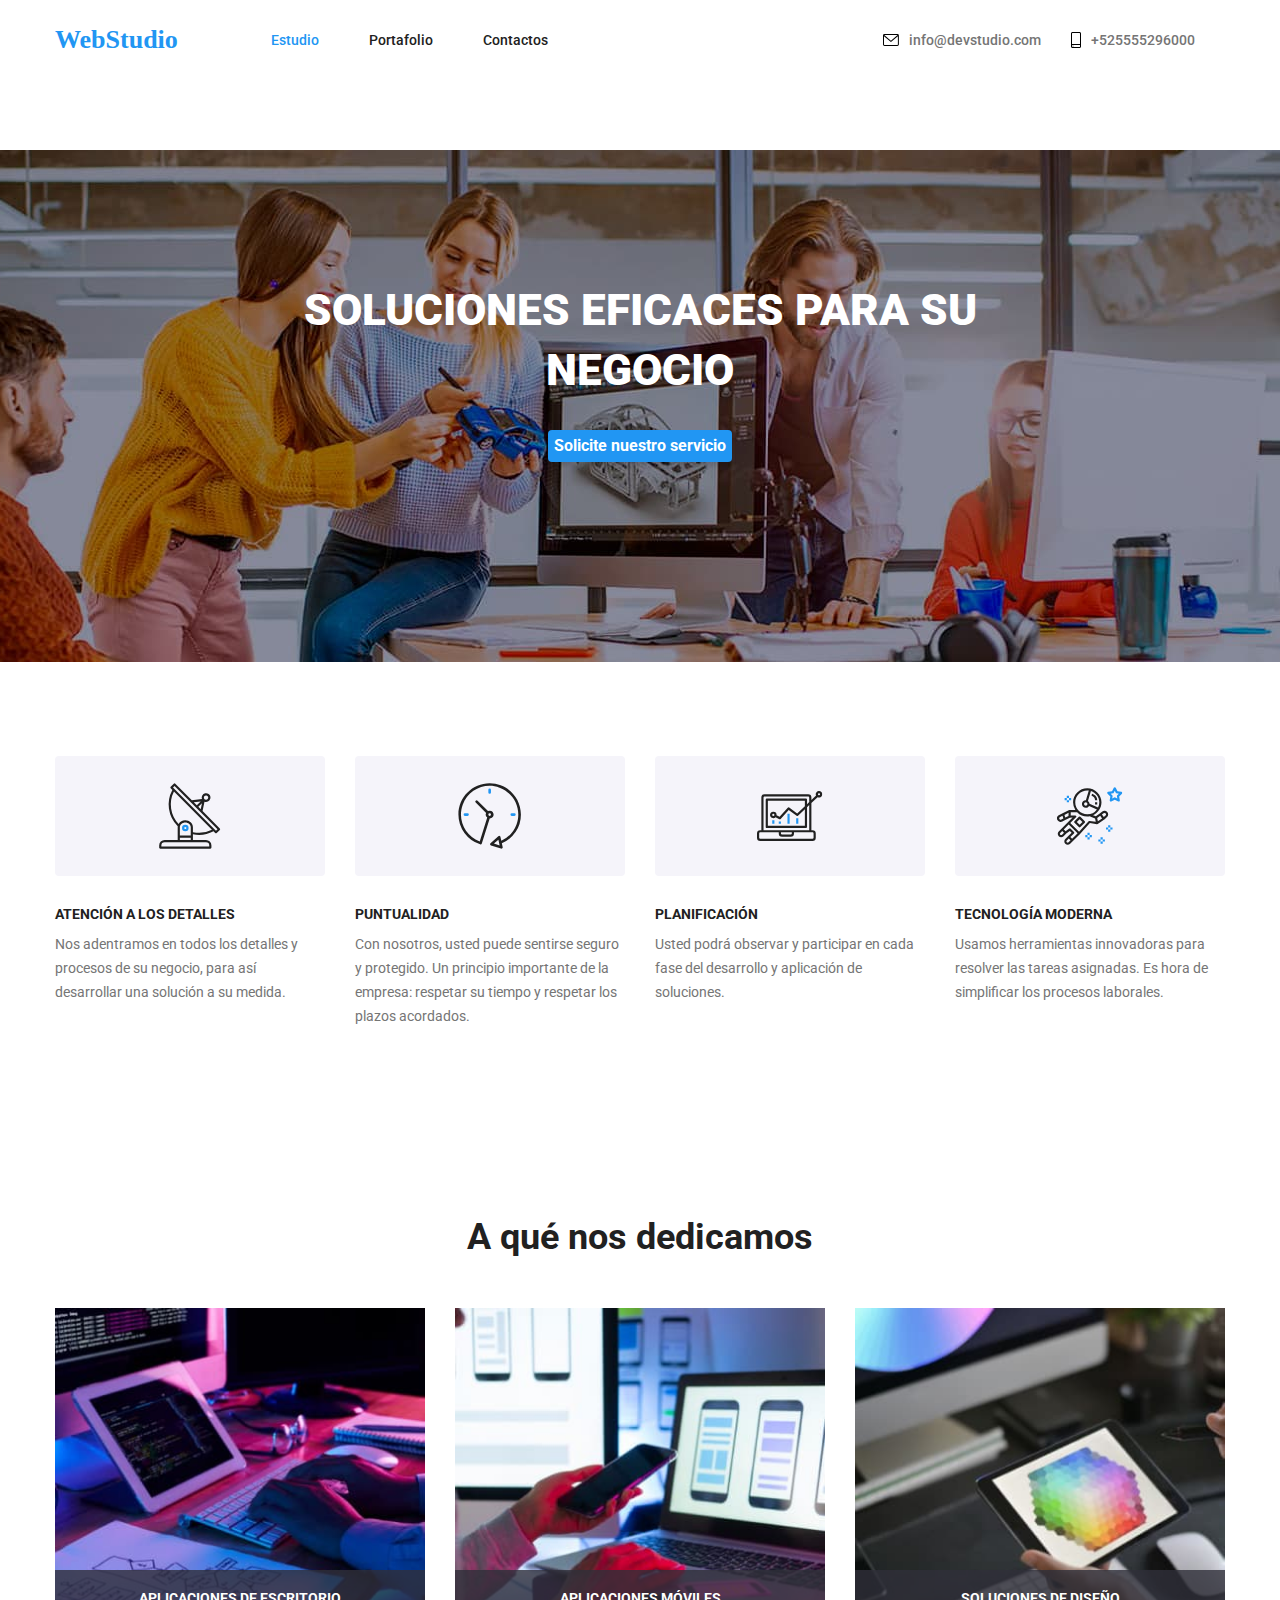
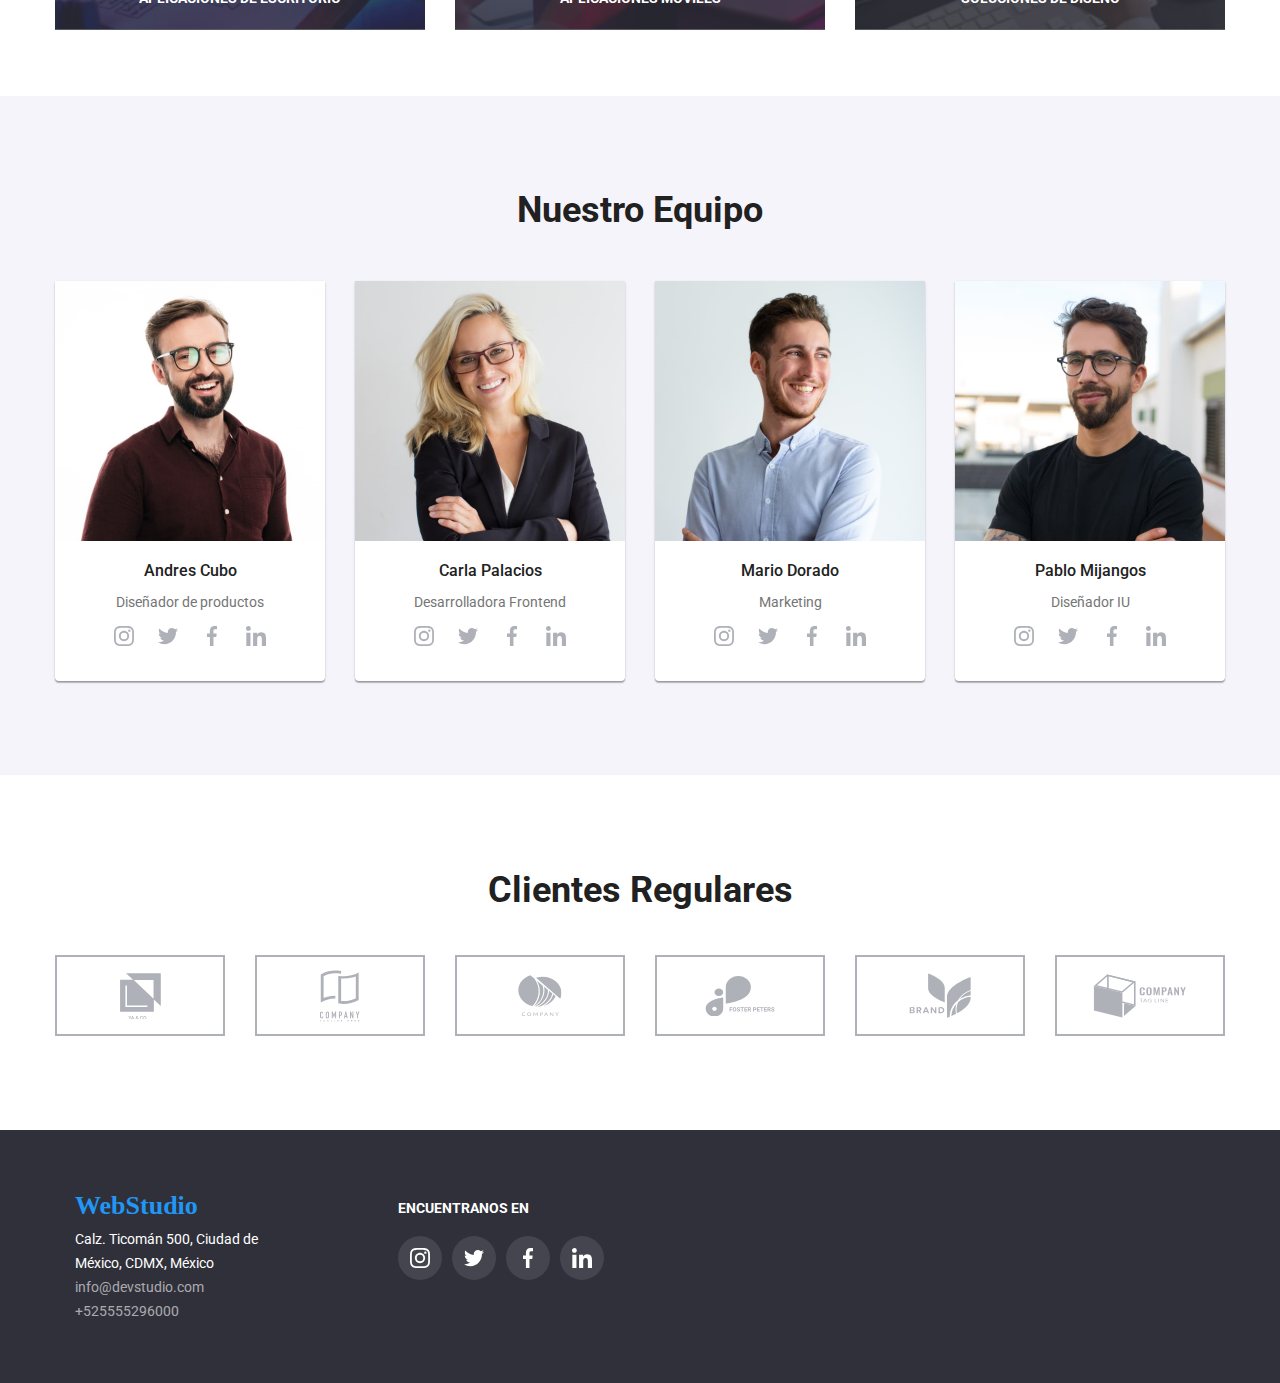
<file: index.html>
<!DOCTYPE html>
<html lang="en">
  <head>
    <meta charset="UTF-8" />
    <meta http-equiv="X-UA-Compatible" content="IE=edge" />
    <meta name="viewport" content="width=device-width, initial-scale=1.0" />
    <link rel="stylesheet" href="./css/styles.css" />
    <link rel="preconnect" href="https://fonts.googleapis.com" />
    <link rel="preconnect" href="https://fonts.gstatic.com" crossorigin />
    <link
      href="https://fonts.googleapis.com/css2?family=Roboto:ital,wght@0,100;0,300;0,400;0,500;0,700;0,900;1,100;1,300;1,400;1,500;1,700;1,900&display=swap"
      rel="stylesheet"
    />
    <link
      rel="stylesheet"
      href="https://cdnjs.cloudflare.com/ajax/libs/modern-normalize/1.0.0/modern-normalize.min.css"
    />
    <title>Web Studio</title>
  </head>
  <body>
    <!-- Main navigation -->
    <header>
      <div class="container header-contact-tel">
        <nav class="main-navigation">
          <a href="./index.html" class="nombre_Studio">WebStudio</a>
          <ul class="header-navigation list">
            <li class="lista-header">
              <a href="./index.html" class="header-link link current"
                >Estudio</a
              >
            </li>
            <li class="lista-header">
              <a href="./portfolio.html" class="header-link link"
                >Portafolio
              </a>
            </li>
            <li><a href="#" class="header-link link">Contactos</a></li>
          </ul>
        </nav>
        <ul class="header-contact list">
          <li class="lista-contact">
            <a
              href="mailto:info@devstudio.com "
              class="onHover-link link current"
              ><svg class="icon-contact" width="16" height="12">
                <use href="./icons.svg#mail"></use>
              </svg>
              info@devstudio.com
            </a>
          </li>
          <li class="lista-contact">
            <a href="tel:+525555296000" class="onHover-link link current"
              ><svg class="icon-contact" width="10" height="16">
                <use href="./icons.svg#smartphone"></use>
              </svg>
              +525555296000</a
            >
          </li>
        </ul>
      </div>
    </header>
    <main>
      <!-- Seleccion servicio -->
      <section class="foto-principal">
        <div class="color-images-principal">
          <h1 class="titulo_principal">SOLUCIONES EFICACES PARA SU NEGOCIO</h1>
          <button type="button" class="boton-Titulo-Principal">
            Solicite nuestro servicio
          </button>
        </div>
      </section>

      <!-- Caracteristicas servicios -->
      <section class="section">
        <div class="container">
          <ul class="caracteristicas-servicio list">
            <li class="item">
              <div class="icon-caracteristicas">
                <svg class="" width="65.32" height="70">
                  <use href="./icons.svg#antenna"></use>
                </svg>
              </div>
              <h3 class="subtitulos">ATENCIÓN A LOS DETALLES</h3>
              <p class="subparrafos">
                Nos adentramos en todos los detalles y procesos de su negocio,
                para así desarrollar una solución a su medida.
              </p>
            </li>

            <li class="item">
              <div class="icon-caracteristicas">
                <svg class="" width="65.32" height="70">
                  <use href="./icons.svg#clock"></use>
                </svg>
              </div>
              <h3 class="subtitulos">PUNTUALIDAD</h3>
              <p class="subparrafos">
                Con nosotros, usted puede sentirse seguro y protegido. Un
                principio importante de la empresa: respetar su tiempo y
                respetar los plazos acordados.
              </p>
            </li>

            <li class="item">
              <div class="icon-caracteristicas">
                <svg class="" width="65.32" height="70">
                  <use href="./icons.svg#diagram"></use>
                </svg>
              </div>
              <h3 class="subtitulos">PLANIFICACIÓN</h3>
              <p class="subparrafos">
                Usted podrá observar y participar en cada fase del desarrollo y
                aplicación de soluciones.
              </p>
            </li>

            <li class="item">
              <div class="icon-caracteristicas">
                <svg class="" width="65.32" height="70">
                  <use href="./icons.svg#astronaut"></use>
                </svg>
              </div>
              <h3 class="subtitulos">TECNOLOGÍA MODERNA</h3>
              <p class="subparrafos">
                Usamos herramientas innovadoras para resolver las tareas
                asignadas. Es hora de simplificar los procesos laborales.
              </p>
            </li>
          </ul>
        </div>
      </section>

      <!-- A que se dedica la empresa, servicios-->
      <section class="catalogo-productos section">
        <div>
          <h2 class="titulos-secundarios">A qué nos dedicamos</h2>
          <ul class="catalogo-productos list">
            <li class="item-productos">
              <div class="card-productos">
                <img src="./images/computador.jpg" alt="pc-portatil" />
                <div class="card-footer-productos">
                  <p>APLICACIONES DE ESCRITORIO</p>
                </div>
              </div>
            </li>
            <li class="item-productos">
              <div class="card-productos">
                <img src="./images/celular.jpg" alt="smartphone" />
                <div class="card-footer-productos">
                  <p>APLICACIONES MÓVILES</p>
                </div>
              </div>
            </li>
            <li class="item-productos">
              <div class="card-productos">
                <img src="./images/tablet.jpg" alt="tablet" />
                <div class="card-footer-productos">
                  <p>SOLUCIONES DE DISEÑO</p>
                </div>
              </div>
            </li>
          </ul>
        </div>
      </section>
      <!-- Personas que conforman el equipo de la empresa -->
      <section class="cards-container section">
        <div>
          <h2 class="equipo">Nuestro Equipo</h2>
          <ul class="cards-container list">
            <li class="item">
              <div class="card">
                <img src="images/imagen 1.jpg" alt="equipo1" />
                <div class="card-footer">
                  <h2 class="nombre-integrantes">Andres Cubo</h2>
                  <p class="subparrafos">Diseñador de productos</p>
                  <ul class="list icon-list">
                    <li>
                      <a href="#" class="icon circle"
                        ><svg width="20" height="20">
                          <use href="./icons.svg#instagram "></use>
                        </svg>
                      </a>
                    </li>
                    <li>
                      <a href="#" class="icon circle">
                        <svg width="20" height="20">
                          <use href="./icons.svg#twitter"></use>
                        </svg>
                      </a>
                    </li>
                    <li>
                      <a href="#" class="icon circle">
                        <svg width="20" height="20">
                          <use href="./icons.svg#facebook"></use>
                        </svg>
                      </a>
                    </li>
                    <li>
                      <a href="#" class="icon circle">
                        <svg width="20" height="20">
                          <use href="./icons.svg#linkedin"></use>
                        </svg>
                      </a>
                    </li>
                  </ul>
                </div>
              </div>
            </li>
            <li class="item">
              <div class="card">
                <img src="images/imagen 2.jpg" alt="equipo2" />
                <div class="card-footer">
                  <h2 class="nombre-integrantes">Carla Palacios</h2>
                  <p class="subparrafos">Desarrolladora Frontend</p>
                  <ul class="list icon-list">
                    <li>
                      <a href="#" class="icon circle"
                        ><svg width="20" height="20">
                          <use href="./icons.svg#instagram "></use>
                        </svg>
                      </a>
                    </li>
                    <li>
                      <a href="#" class="icon circle">
                        <svg width="20" height="20">
                          <use href="./icons.svg#twitter"></use>
                        </svg>
                      </a>
                    </li>
                    <li>
                      <a href="#" class="icon circle">
                        <svg width="20" height="20">
                          <use href="./icons.svg#facebook"></use>
                        </svg>
                      </a>
                    </li>
                    <li>
                      <a href="#" class="icon circle">
                        <svg width="20" height="20">
                          <use href="./icons.svg#linkedin"></use>
                        </svg>
                      </a>
                    </li>
                  </ul>
                </div>
              </div>
            </li>
            <li class="item">
              <div class="card">
                <img src="images/imagen 4.jpg" alt="equipo4" />
                <div class="card-footer">
                  <h2 class="nombre-integrantes">Mario Dorado</h2>
                  <p class="subparrafos">Marketing</p>
                  <ul class="list icon-list">
                    <li>
                      <a href="#" class="icon circle"
                        ><svg width="20" height="20">
                          <use href="./icons.svg#instagram "></use>
                        </svg>
                      </a>
                    </li>
                    <li>
                      <a href="#" class="icon circle">
                        <svg width="20" height="20">
                          <use href="./icons.svg#twitter"></use>
                        </svg>
                      </a>
                    </li>
                    <li>
                      <a href="#" class="icon circle">
                        <svg width="20" height="20">
                          <use href="./icons.svg#facebook"></use>
                        </svg>
                      </a>
                    </li>
                    <li>
                      <a href="#" class="icon circle">
                        <svg width="20" height="20">
                          <use href="./icons.svg#linkedin"></use>
                        </svg>
                      </a>
                    </li>
                  </ul>
                </div>
              </div>
            </li>
            <li class="item">
              <div class="card">
                <img src="images/imagen 3.jpg" alt="equipo3" />
                <div class="card-footer">
                  <h2 class="nombre-integrantes">Pablo Mijangos</h2>
                  <p class="subparrafos">Diseñador IU</p>
                  <ul class="list icon-list">
                    <li>
                      <a href="#" class="icon circle"
                        ><svg width="20" height="20">
                          <use href="./icons.svg#instagram "></use>
                        </svg>
                      </a>
                    </li>
                    <li>
                      <a href="#" class="icon circle">
                        <svg width="20" height="20">
                          <use href="./icons.svg#twitter"></use>
                        </svg>
                      </a>
                    </li>
                    <li>
                      <a href="#" class="icon circle">
                        <svg width="20" height="20">
                          <use href="./icons.svg#facebook"></use>
                        </svg>
                      </a>
                    </li>
                    <li>
                      <a href="#" class="icon circle">
                        <svg width="20" height="20">
                          <use href="./icons.svg#linkedin"></use>
                        </svg>
                      </a>
                    </li>
                  </ul>
                </div>
              </div>
            </li>
          </ul>
        </div>
      </section>
      <!-- Clientes regulares -->
      <section class="section">
        <div class="container">
          <h2 class="clientes-regulares">Clientes Regulares</h2>
          <ul class="list list-clientes">
            <li class="item-clientes-regulares">
              <a href="#" class="icon-cregulares">
                <svg width="41" height="46.7">
                  <use href="./icons.svg#yaco"></use>
                </svg>
              </a>
            </li>
            <li class="item-clientes-regulares">
              <a href="#" class="icon-cregulares">
                <svg width="40" height="52">
                  <use href="./icons.svg#comp-tagline-here"></use>
                </svg>
              </a>
            </li>
            <li class="item-clientes-regulares">
              <a href="#" class="icon-cregulares">
                <svg width="43.46" height="41.18">
                  <use href="./icons.svg#comp"></use>
                </svg>
              </a>
            </li>
            <li class="item-clientes-regulares">
              <a href="#" class="icon-cregulares">
                <svg width="84.44" height="40.62">
                  <use href="./icons.svg#foster-peters"></use>
                </svg>
              </a>
            </li>
            <li class="item-clientes-regulares">
              <a href="#" class="icon-cregulares">
                <svg width="62.54" height="45.43">
                  <use href="./icons.svg#brand"></use>
                </svg>
              </a>
            </li>
            <li class="item-clientes-regulares">
              <a href="#" class="icon-cregulares">
                <svg width="93.79" height="43.93">
                  <use href="./icons.svg#comp-tagline"></use>
                </svg>
              </a>
            </li>
          </ul>
        </div>
      </section>
    </main>

    <!-- Footer -->
    <footer class="container-footer">
      <div class="pie-de-pagina container">
        <div class="footer">
          <a href="./index.html" class="logo-footer">WebStudio</a>
          <address>
            <ul class="datos-contacto list">
              <li class="direction-footer">
                <a
                  href="Calz. Ticomán 500, Ciudad de <br />
              México, CDMX, México"
                  class="direction-footer link"
                  >Calz. Ticomán 500, Ciudad de <br />
                  México, CDMX, México</a
                >
              </li>
              <li>
                <a href="mailto:info@devstudio.com" class="footer-contact"
                  >info@devstudio.com</a
                >
              </li>
              <li>
                <a href="tel:+525555296000" class="footer-contact"
                  >+525555296000</a
                >
              </li>
            </ul>
          </address>
        </div>
        <!-- Icon redes sociales footer -->
        <div class="icon-text-footer">
          <p class="p-footer">ENCUENTRANOS EN</p>
          <ul class="list-icon-footer list">
            <li>
              <a href="#" class="icon-footer circle">
                <svg width="20" height="20">
                  <use href="./icons.svg#instagram "></use>
                </svg>
              </a>
            </li>
            <li>
              <a href="#" class="icon-footer circle">
                <svg width="20" height="20">
                  <use href="./icons.svg#twitter"></use>
                </svg>
              </a>
            </li>
            <li>
              <a href="#" class="icon-footer circle">
                <svg width="20" height="20">
                  <use href="./icons.svg#facebook"></use>
                </svg>
              </a>
            </li>
            <li>
              <a href="#" class="icon-footer circle">
                <svg width="20" height="20">
                  <use href="./icons.svg#linkedin"></use>
                </svg>
              </a>
            </li>
          </ul>
        </div>
      </div>
    </footer>
  </body>
</html>
</file>
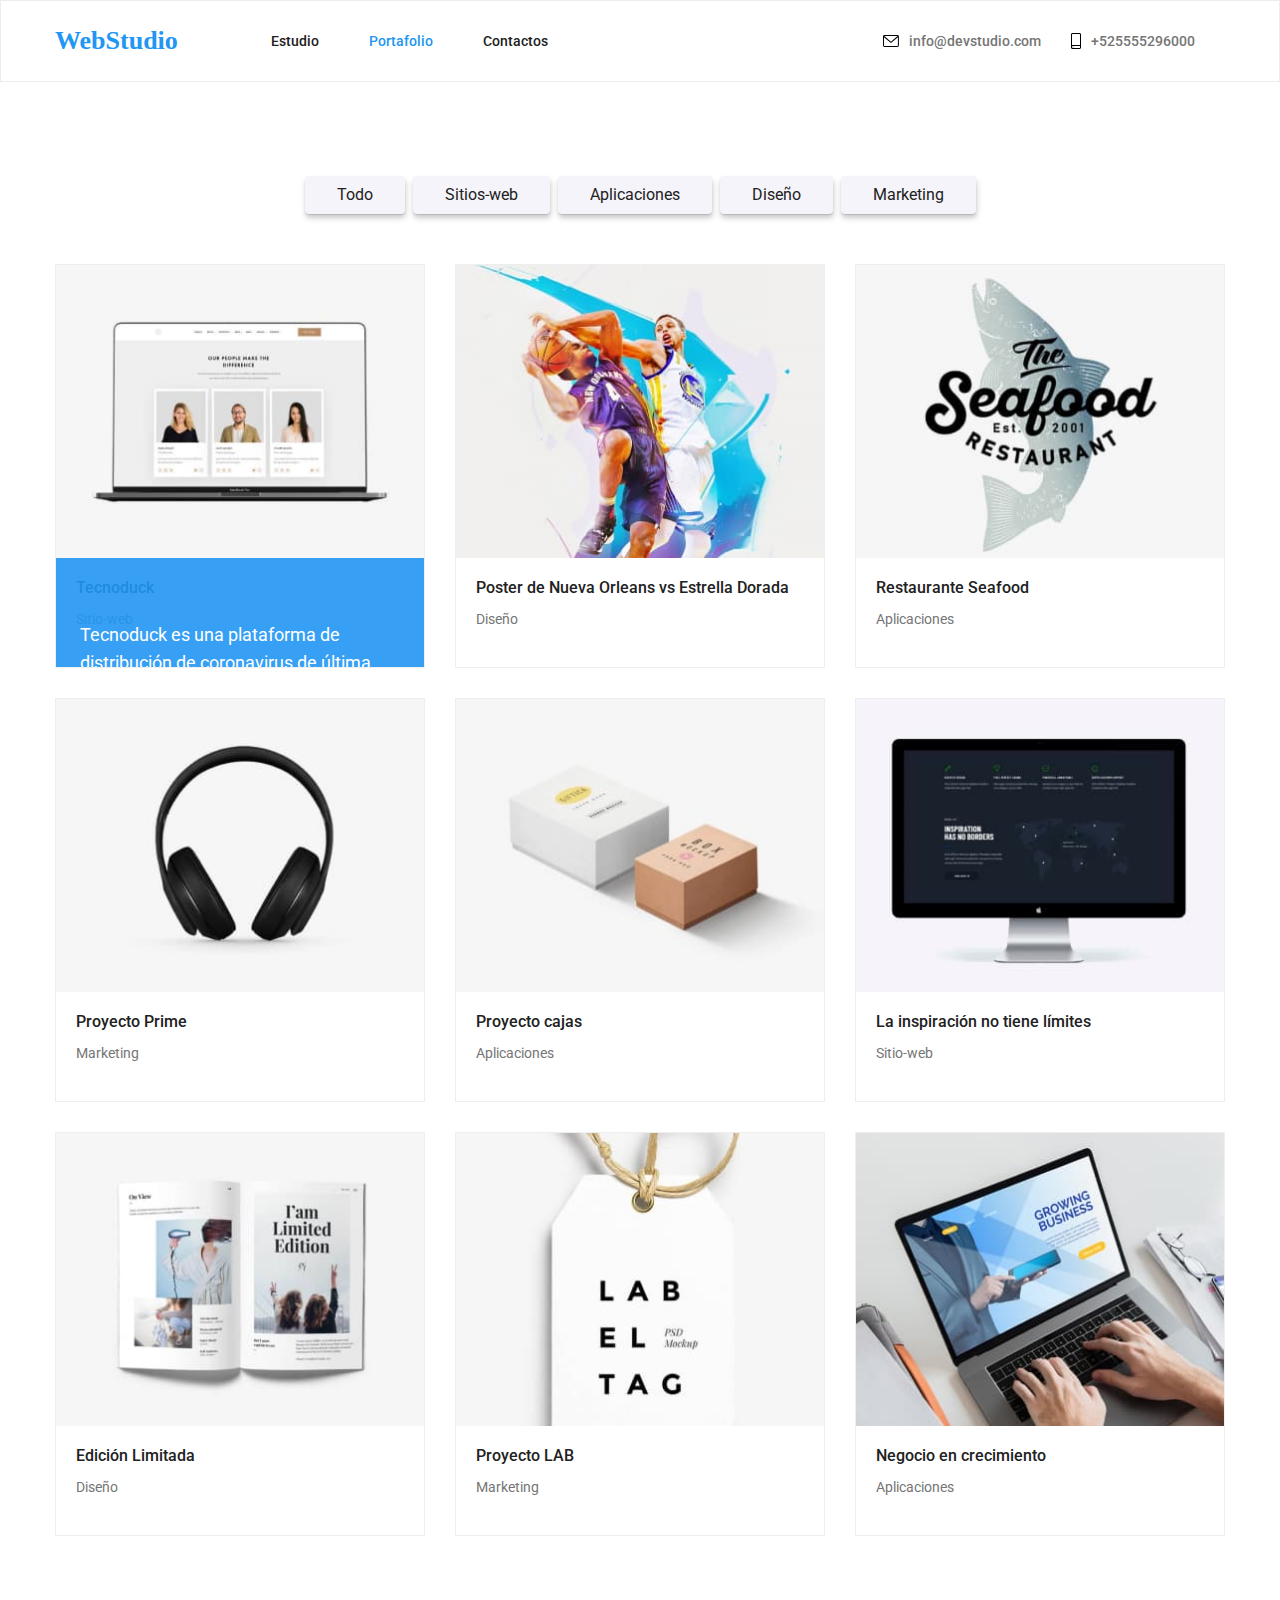
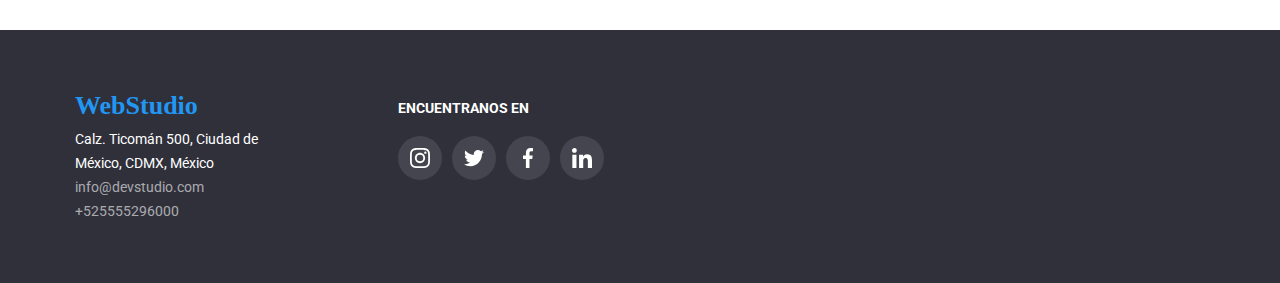
<file: portfolio.html>
<!DOCTYPE html>
<html lang="en">
  <head>
    <meta charset="UTF-8" />
    <meta http-equiv="X-UA-Compatible" content="IE=edge" />
    <meta name="viewport" content="width=device-width, initial-scale=1.0" />
    <link rel="stylesheet" href="./css/styles.css" />
    <link rel="preconnect" href="https://fonts.googleapis.com" />
    <link rel="preconnect" href="https://fonts.gstatic.com" crossorigin />
    <link
      href="https://fonts.googleapis.com/css2?family=Roboto:ital,wght@0,100;0,300;0,400;0,500;0,700;0,900;1,100;1,300;1,400;1,500;1,700;1,900&display=swap"
      rel="stylesheet"
    />
    <link
      rel="stylesheet"
      href="https://cdnjs.cloudflare.com/ajax/libs/modern-normalize/1.0.0/modern-normalize.min.css"
    />
    <title>Portfolio</title>
  </head>
  <body>
    <!-- Main navigation portfolio -->
    <header class="header-portfolio">
      <div class="container header-contact-tel">
        <nav class="main-navigation">
          <a href="./index.html" class="nombre_Studio">WebStudio</a>
          <ul class="header-navigation list">
            <li class="lista-header">
              <a href="./index.html" class="header-link link">Estudio</a>
            </li>
            <li class="lista-header">
              <a href="./portfolio.html" class="header-link link current"
                >Portafolio
              </a>
            </li>
            <li><a href="#" class="header-link link">Contactos</a></li>
          </ul>
        </nav>
        <ul class="header-contact list">
          <li class="lista-contact">
            <a
              href="mailto:info@devstudio.com "
              class="onHover-link link current"
              ><svg class="icon-contact" width="16" height="12">
                <use href="./icons.svg#mail"></use>
              </svg>
              info@devstudio.com
            </a>
          </li>
          <li class="lista-contact">
            <a href="tel:+525555296000" class="onHover-link link current"
              ><svg class="icon-contact" width="10" height="16">
                <use href="./icons.svg#smartphone"></use>
              </svg>
              +525555296000</a
            >
          </li>
        </ul>
      </div>
    </header>

    <main>
      <!-- Botones navegación portfolio -->
      <section class="section">
        <div>
          <ul class="portfolio-navigation list">
            <li>
              <button type="button" class="boton-Titulo-Principal-Portafolio">
                Todo
              </button>
            </li>
            <li>
              <button type="button" class="boton-Titulo-Principal-Portafolio">
                Sitios-web
              </button>
            </li>
            <li>
              <button type="button" class="boton-Titulo-Principal-Portafolio">
                Aplicaciones
              </button>
            </li>
            <li>
              <button type="button" class="boton-Titulo-Principal-Portafolio">
                Diseño
              </button>
            </li>
            <li>
              <button type="button" class="boton-Titulo-Principal-Portafolio">
                Marketing
              </button>
            </li>
          </ul>

          <!-- Cards portfolio -->

          <ul class="portfolio-navigation-card list">
            <li class="item-cards">
              <div class="card-portfolio">
                <img src="images/portatil.jpg" alt="portatil" />
                <div class="text-cards-portfolio">
                  <p class="text-fondo-cards">
                    Tecnoduck es una plataforma de distribución de coronavirus
                    de última generación. Las compañías usan esta plataforma
                    para el espionaje digital y los ataques a los servidores
                    seguros de la competencia.
                  </p>
                </div>
                <div class="card-footer-portfolio">
                  <h2 class="nombre-integrantes">Tecnoduck</h2>
                  <p class="subparrafos">Sitio-web</p>
                </div>
              </div>
            </li>
            <li class="item-cards">
              <div class="card-portfolio">
                <img src="images/basketball.jpg" alt="basketball" />
                <div class="card-footer-portfolio">
                  <h2 class="nombre-integrantes">
                    Poster de Nueva Orleans vs Estrella Dorada
                  </h2>
                  <p class="subparrafos">Diseño</p>
                </div>
              </div>
            </li>
            <li class="item-cards">
              <div class="card-portfolio">
                <img src="images/fish.jpg" alt="fish" />
                <div class="card-footer-portfolio">
                  <h2 class="nombre-integrantes">Restaurante Seafood</h2>
                  <p class="subparrafos">Aplicaciones</p>
                </div>
              </div>
            </li>
            <li class="item-cards">
              <div class="card-portfolio">
                <img src="images/headphones.jpg" alt="headphones" />
                <div class="card-footer-portfolio">
                  <h2 class="nombre-integrantes">Proyecto Prime</h2>
                  <p class="subparrafos">Marketing</p>
                </div>
              </div>
            </li>
            <li class="item-cards">
              <div class="card-portfolio">
                <img src="images/box.jpg" alt="box" />
                <div class="card-footer-portfolio">
                  <h2 class="nombre-integrantes">Proyecto cajas</h2>
                  <p class="subparrafos">Aplicaciones</p>
                </div>
              </div>
            </li>
            <li class="item-cards">
              <div class="card-portfolio">
                <img src="images/monitor.jpg" alt="monitor" />
                <div class="card-footer-portfolio">
                  <h2 class="nombre-integrantes">
                    La inspiración no tiene límites
                  </h2>
                  <p class="subparrafos">Sitio-web</p>
                </div>
              </div>
            </li>
            <li class="item-cards">
              <div class="card-portfolio">
                <img src="images/maganize.jpg" alt="maganize" />
                <div class="card-footer-portfolio">
                  <h2 class="nombre-integrantes">Edición Limitada</h2>
                  <p class="subparrafos">Diseño</p>
                </div>
              </div>
            </li>
            <li class="item-cards">
              <div class="card-portfolio">
                <img src="images/card.jpg" alt="card" />
                <div class="card-footer-portfolio">
                  <h2 class="nombre-integrantes">Proyecto LAB</h2>
                  <p class="subparrafos">Marketing</p>
                </div>
              </div>
            </li>
            <li class="item-cards">
              <div class="card-portfolio">
                <img src="images/working on pc.jpg" alt="working on pc" />
                <div class="card-footer-portfolio">
                  <h2 class="nombre-integrantes">Negocio en crecimiento</h2>
                  <p class="subparrafos">Aplicaciones</p>
                </div>
              </div>
            </li>
          </ul>
        </div>
      </section>
    </main>
    <!-- Footer -->
    <footer class="container-footer">
      <div class="pie-de-pagina container">
        <div>
          <a href="./index.html" class="logo-footer">WebStudio</a>
          <address>
            <ul class="datos-contacto list">
              <li class="direction-footer">
                <a
                  href="Calz. Ticomán 500, Ciudad de <br />
              México, CDMX, México"
                  class="direction-footer link"
                  >Calz. Ticomán 500, Ciudad de <br />
                  México, CDMX, México</a
                >
              </li>
              <li>
                <a href="mailto:info@devstudio.com" class="footer-contact"
                  >info@devstudio.com</a
                >
              </li>
              <li>
                <a href="tel:+525555296000" class="footer-contact"
                  >+525555296000</a
                >
              </li>
            </ul>
          </address>
        </div>
        <!-- Icon redes sociales footer -->
        <div class="icon-text-footer">
          <p class="p-footer">ENCUENTRANOS EN</p>
          <ul class="list-icon-footer list">
            <li>
              <a href="#" class="icon-footer circle">
                <svg width="20" height="20">
                  <use href="./icons.svg#instagram "></use>
                </svg>
              </a>
            </li>
            <li>
              <a href="#" class="icon-footer circle">
                <svg width="20" height="20">
                  <use href="./icons.svg#twitter"></use>
                </svg>
              </a>
            </li>
            <li>
              <a href="#" class="icon-footer circle">
                <svg width="20" height="20">
                  <use href="./icons.svg#facebook"></use>
                </svg>
              </a>
            </li>
            <li>
              <a href="#" class="icon-footer circle">
                <svg width="20" height="20">
                  <use href="./icons.svg#linkedin"></use>
                </svg>
              </a>
            </li>
          </ul>
        </div>
      </div>
    </footer>
  </body>
</html>
</file>
<file: css/styles.css>
/* Clases Normalize */

h1,
h2,
h3,
h4,
h5,
h6,
p {
  margin: 0;
}

html {
  box-sizing: border-box;
}

*,
*::after,
*::before {
  box-sizing: inherit;
}

img {
  display: block;
  max-width: 100%;
  height: auto;
}

address {
  font-style: normal;
}

.link {
  text-decoration: none;
  color: inherit;
}

.list {
  list-style: none;
  padding: 0;
  margin: 0;
}

/* Estilos generales */
* {
  font-family: 'Roboto', sans-serif;
}

ul {
  list-style: none;
}

.container {
  width: 1200px;
  margin: 0 auto;
  padding-left: 15px;
  padding-right: 15px;
}
.section {
  padding-top: 94px;
  padding-bottom: 94px;
}

.item {
  flex-basis: calc((100% - 90px) / 4);
}
/* Estilos header */

.nombre_Studio {
  color: #2196f3;
  font-family: 'Raleway';
  font-weight: 700;
  font-size: 26px;
  line-height: 31px;
  text-decoration: none;
  padding-bottom: 25px;
  padding-top: 24px;
  margin-right: 93px;
}

.lista-header {
  margin-right: 50px;
}

.lista-header:not(:last-child) {
  margin-right: 50px;
}

.lista-contact {
  margin-right: 30px;
}

.lista-contact:hover {
  fill: #2196f3;
}

.lista-contact:not(:last-child) {
  margin-right: 30px;
}

.header-link {
  color: #212121;
  font-family: 'Roboto';
  font-weight: 500;
  font-size: 14px;
  line-height: 16px;
  padding-bottom: 32px;
  padding-top: 32px;
}

.header-link.current {
  color: #2196f3;
}

.onHover-link {
  font-family: 'Roboto';
  font-weight: 500;
  font-size: 14px;
  line-height: 16px;
  padding-bottom: 32px;
  padding-top: 32px;
  display: flex;
  align-items: center;
}

.onHover-link.current {
  color: #757575;
}

.onHover-link:hover,
.onHover-link:focus {
  color: #2196f3;
}

.header-link:hover,
.header-link:focus {
  color: #2196f3;
}

/* Estilos main */
.titulo_principal {
  color: #ffffff;
  font-weight: 900;
  font-size: 44px;
  line-height: 60px;
  font-size: 44px;
  max-width: 696px;
  margin: 0 auto;
  margin-bottom: 30px;
  display: flex;
  justify-content: center;
  text-align: center;
}

.foto-principal {
  background-image: url(../images/imágen\ de\ fondo.jpg);
  background-attachment: fixed;
  padding-top: 200px;
  padding-bottom: 200px;
  background-repeat: no-repeat;
  background-position: center;
}

.boton-Titulo-Principal {
  color: #ffffff;
  background-color: #2196f3;
  font-family: 'Roboto';
  font-style: normal;
  font-weight: 700;
  font-size: 16px;
  line-height: 30px;
  box-shadow: 0px 4px 4px rgba(0, 0, 0, 0.15);
  border-radius: 4px;
  border: none;
  cursor: pointer;
  display: flex;
  margin: 0 auto;
}

.subtitulos {
  color: #212121;
  font-family: 'Roboto';
  font-weight: 700;
  font-size: 14px;
  line-height: 16px;
  margin-top: 30px;
}

.subparrafos {
  color: #757575;
  font-family: 'Roboto';
  font-weight: 400;
  font-size: 14px;
  line-height: 24px;
  margin-top: 10px;
}

.titulos-secundarios {
  color: #212121;
  font-family: 'Roboto';
  font-weight: 700;
  font-size: 36px;
  line-height: 42px;
}

.titulos-secundarios {
  display: flex;
  justify-content: center;
  margin-bottom: 50px;
}
.item-productos {
  flex-basis: calc((100% - 90px) / 3);
}
.card-productos {
  width: 370px;
  height: 294px;
}

.icon-list {
  display: flex;
}

/* Footer */
.logo-footer {
  color: #2196f3;
  font-family: 'Raleway';
  font-weight: 700;
  font-size: 26px;
  line-height: 31px;
  text-decoration: none;
}

.container-footer {
  background: #2f303a;
  padding: 60px;
}
.direction-footer {
  color: #ffffff;
  font-family: 'Roboto';
  font-weight: 400;
  font-size: 14px;
  line-height: 24px;
}

.letras-pie-pagina {
  color: #2196f3;
  font-family: 'Raleway';
  font-style: normal;
  font-weight: 700;
  font-size: 26px;
  line-height: 31px;
  letter-spacing: 0.03em;
}

.pie-de-pagina {
  font-family: 'Roboto';
  font-weight: 400;
  font-size: 14px;
  line-height: 24px;
  color: #ffffff;
  display: flex;
}

.datos-contacto {
  font-family: 'Roboto';
  font-weight: 400;
  font-size: 14px;
  color: rgba(255, 255, 255, 0.6);
  padding-top: 6px;
}

.boton-Titulo-Principal-Portafolio {
  color: #212121;
  background-color: #f5f4fa;
  border-radius: 4px;
  padding: 10px 32px;
  border: none;
  cursor: pointer;
  box-shadow: 0px 1px 1px rgba(0, 0, 0, 0.12), 0px 4px 4px rgba(0, 0, 0, 0.06),
    1px 4px 6px rgba(0, 0, 0, 0.16);
}

.boton-Titulo-Principal-Portafolio:hover,
.boton-Titulo-Principal-Portafolio:focus {
  color: #ffffff;
  background-color: #2196f3;
}

/* Estilos FLex */

.main-navigation {
  display: flex;
  align-items: center;
}

.header-navigation {
  display: flex;
  justify-content: space-evenly;
}

.header-contact {
  display: flex;
  justify-content: flex-end;
  align-items: center;
  margin-left: auto;
}

.header-contact-tel {
  display: flex;
}

.caracteristicas-servicio {
  display: flex;
  justify-content: center;
  gap: 30px;
}

.equipo {
  color: #212121;
  font-family: 'Roboto';
  font-weight: 700;
  font-size: 36px;
  display: flex;
  justify-content: center;
  margin-bottom: 50px;
}

.cards-container {
  background-color: #f5f4fa;
  display: flex;
  justify-content: center;
  flex-wrap: wrap;
  gap: 30px;
}

.card {
  width: 270px;
  height: 400px;
  background: #ffffff;
  box-shadow: 0px 1px 3px rgba(0, 0, 0, 0.12), 0px 1px 1px rgba(0, 0, 0, 0.14),
    0px 2px 1px rgba(0, 0, 0, 0.2);
  border-radius: 0px 0px 4px 4px;
}

.card > img {
  width: 100%;
  height: auto;
  cursor: pointer;
}

.nombre-integrantes {
  color: #212121;
  font-family: 'Roboto';
  font-style: normal;
  font-weight: 500;
  font-size: 16px;
  line-height: 19px;
}

.card-footer {
  padding: 20px;
  display: flex;
  flex-direction: column;
  align-items: center;
}

.footer {
  margin-left: 0;
  margin-bottom: 0;
}

/* Flex Portfolio */
.header-portfolio {
  border: 1px solid #ececec;
}

.cards-container-portfolio {
  width: 100%;
  height: 100%;
  background-color: #ffffff;
  display: flex;
  justify-content: center;
}

.portfolio-navigation {
  display: flex;
  justify-content: center;
  flex-wrap: wrap;
  gap: 8px;
  margin-bottom: 50px;
  border-radius: 4px;
}
.portfolio-navigation-card {
  display: flex;
  justify-content: center;
  flex-wrap: wrap;
  gap: 30px;
}

.item-cards {
  flex-basis: calc((100% - 60px) / 4);
}
.card-portfolio {
  width: 370px;
  height: 404px;
  background: #ffffff;
  border: 1px solid #eeeeee;
  position: relative;
  overflow: hidden;
}

.card-portfolio:hover {
  box-shadow: 0px 1px 1px rgba(0, 0, 0, 0.12), 0px 4px 4px rgba(0, 0, 0, 0.06),
    1px 4px 6px rgba(0, 0, 0, 0.16);
  cursor: pointer;
}

.card-portfolio > img {
  width: 100%;
  height: auto;
}

.text-cards-portfolio {
  width: 370px;
  height: 294px;
  background-color: rgba(33, 150, 243, 0.9);
  position: absolute;
  transition: 250ms;
}

.text-fondo-cards {
  color: #ffffff;
  font-family: 'Roboto';
  font-weight: 400;
  font-size: 18px;
  line-height: 28px;
  margin-top: 63px;
  margin-bottom: 63px;
  margin-left: 24px;
  margin-right: 24px;
}

.card-portfolio:hover .text-cards-portfolio {
  transform: translateY(-300px);
}

.card-footer-portfolio {
  padding: 20px;
}

.catalogo-productos {
  display: flex;
  justify-content: center;
  flex-wrap: wrap;
  gap: 30px;
}

.card-footer-productos {
  color: #ffffff;
  font-family: 'Roboto';
  font-weight: 700;
  font-size: 14px;
  line-height: 16px;
  text-align: center;
  width: 370px;
  height: 60px;
  padding: 20px;
  background-color: rgba(47, 48, 58, 0.8);
  position: relative;
  top: -20%;
}

/* Stilos icon */

.icon {
  display: flex;
  justify-content: space-around;
  align-items: center;
  fill: #afb1b8;
  width: 44px;
  height: 44px;
  cursor: pointer;
}

.icon-contact {
  margin-right: 10px;
}

.icon:hover {
  fill: #ffffff;
}

.circle:hover {
  border-radius: 50%;
  background-color: #2196f3;
}

.icon-cregulares {
  display: flex;
  align-items: center;
  justify-content: center;
  fill: #afb1b8;
  cursor: pointer;
  width: 170px;
  height: 81px;
  border: 2px solid #afb1b8;
}

.item-clientes-regulares {
  flex-basis: calc((100% - 150px) / 6);
}

.icon-cregulares:hover {
  fill: #2196f3;
  border: 2px solid #2196f3;
}

.icon-cregulares {
  color: #212121;
  font-family: 'Roboto';
  font-weight: 700;
  font-size: 36px;
  line-height: 42px;
  text-align: center;
}

.clientes-regulares {
  color: #212121;
  font-family: 'Roboto';
  font-weight: 700;
  font-size: 36px;
  line-height: 42px;
  text-align: center;
  margin-bottom: 44px;
}

.list-clientes {
  display: flex;
  flex-wrap: wrap;
  gap: 30px;
}

.icon-caracteristicas {
  display: flex;
  justify-content: space-around;
  align-items: center;
  border-radius: 4px;
  background-color: #f5f4fa;
  width: 270px;
  height: 120px;
}

.icon-section.clientes {
  width: 1200px;
  top: 20px;
  display: flex;
  justify-content: space-between;
  flex-direction: row;
  align-items: center;
  position: relative;
}

/* icon footer */
.icon-footer {
  display: flex;
  justify-content: center;
  align-items: center;
  fill: #ffffff;
  width: 44px;
  height: 44px;
  cursor: pointer;
}

.icons-footer {
  padding-left: 30%;
}

.icon-footer > li {
  border-radius: 1px solid #ffffff;
  background: rgba(255, 255, 255, 0.1);
}

.p-footer {
  color: #ffffff;
  font-family: 'Roboto';
  font-weight: 700;
  font-size: 14px;
  line-height: 16px;
}

.footer-contact {
  font-family: 'Roboto';
  font-weight: 400;
  font-size: 14px;
  line-height: 24px;
  color: rgba(255, 255, 255, 0.6);
  text-decoration: none;
}

.list-icon-footer {
  display: flex;
  gap: 10px;
  margin-top: 20px;
}

.list-icon-footer > li {
  border-radius: 50%;
  background: rgba(255, 255, 255, 0.1);
}

.icon-text-footer {
  margin-top: 10px;
  margin-left: 140px;
}
</file>
